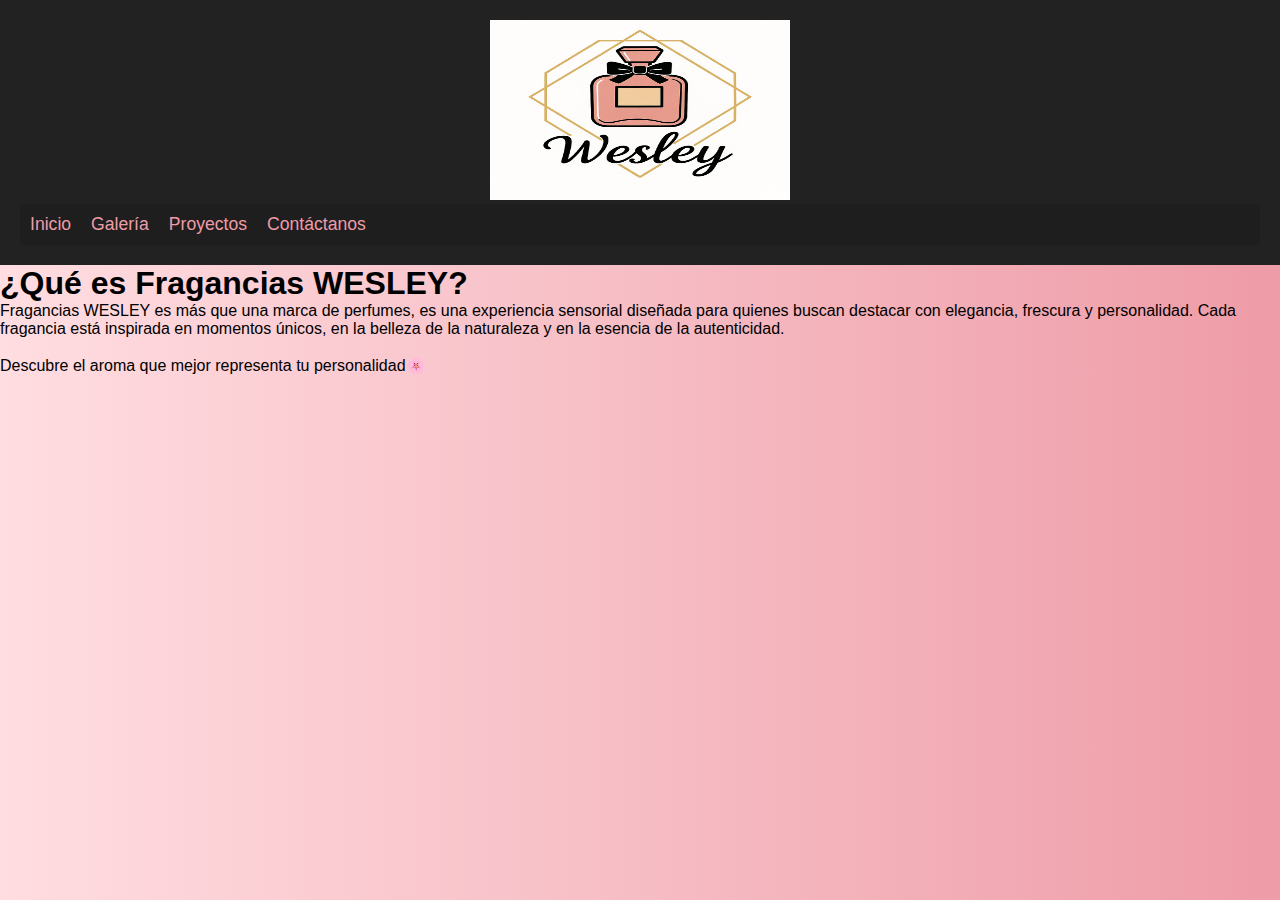
<file: index.html>
<!DOCTYPE html>
<html lang="es">
<head>
  <meta charset="UTF-8">
  <meta http-equiv="X-UA-Compatible" content="IE=edge">
  <meta name="viewport" content="width=device-width, initial-scale=1.0">
  <link rel="stylesheet" href="style.css">
  <title>Fragancias Wesley</title>
</head>
<body>
 <style>
    * {
      box-sizing: border-box;
    }

    body {
      margin: 0;
      font-family: Arial, sans-serif;
      background-color: #fefefe;
    }

    header {
      background-color: #222;
      color: white;
      padding: 20px;
      text-align: center;
    }

    h1 {
      margin: 0;
    }

    .productos {
      display: flex;
      flex-wrap: wrap;
      justify-content: center;
      padding: 20px;
      gap: 20px;
    }

    .producto {
      background-color: #fff;
      border-radius: 10px;
      box-shadow: 0 4px 8px rgba(0,0,0,0.1);
      width: 280px;
      padding: 15px;
      text-align: center;
      transition: transform 0.3s;
    }

    .producto:hover {
      transform: scale(1.03);
    }

    .producto img {
      width: 100%;
      border-radius: 10px;
    }

    .producto h3 {
      margin-top: 10px;
    }

    .boton-comprar {
      display: inline-block;
      margin-top: 10px;
      padding: 10px 20px;
      background-color: #e91e63;
      color: white;
      border: none;
      border-radius: 5px;
      cursor: pointer;
      text-decoration: none;
    }

    footer {
      text-align: center;
      padding: 20px;
      background-color: #222;
      color: white;
      margin-top: 30px;
    }
  </style>
  <header>
    <div class="logo" style="text-align: center;">
      <img src="wesley.jpg.jpg" width="300" height="180" alt="Logo Wesley">
    </div>

    <div class="barras">
      <button onclick="abrir_cerrar_menu()" class="boton_menu" id="x" aria-label="Abrir o cerrar menú">Menú</button>
    </div>

    <nav id="menu" class="desplegable">
      <ul>
        <li><a href="index.html">Inicio</a></li>
        <li><a href="galeria.html">Galería</a></li>
        <li><a href="proyecto.html">Proyectos</a></li>
        <li><a href="contac.html">Contáctanos</a></li>
      </ul>
    </nav>
  </header>

    <h1>¿Qué es Fragancias WESLEY?</h1>
    <p>
      Fragancias WESLEY es más que una marca de perfumes, es una experiencia sensorial diseñada para 
      quienes buscan destacar con elegancia, frescura y personalidad. Cada fragancia está inspirada 
      en momentos únicos, en la belleza de la naturaleza y en la esencia de la autenticidad.
      <br><br>
      Descubre el aroma que mejor representa tu personalidad🌸
    </p>
  </div>
  <script>
    // Función para abrir y cerrar el menú
    function abrir_cerrar_menu() {
      const menu = document.getElementById('menu');
      menu.style.display = menu.style.display === 'block' ? 'none' : 'block';
    }
  </script>
  <script src="main.js"></script>
</body>
</html>
</file>
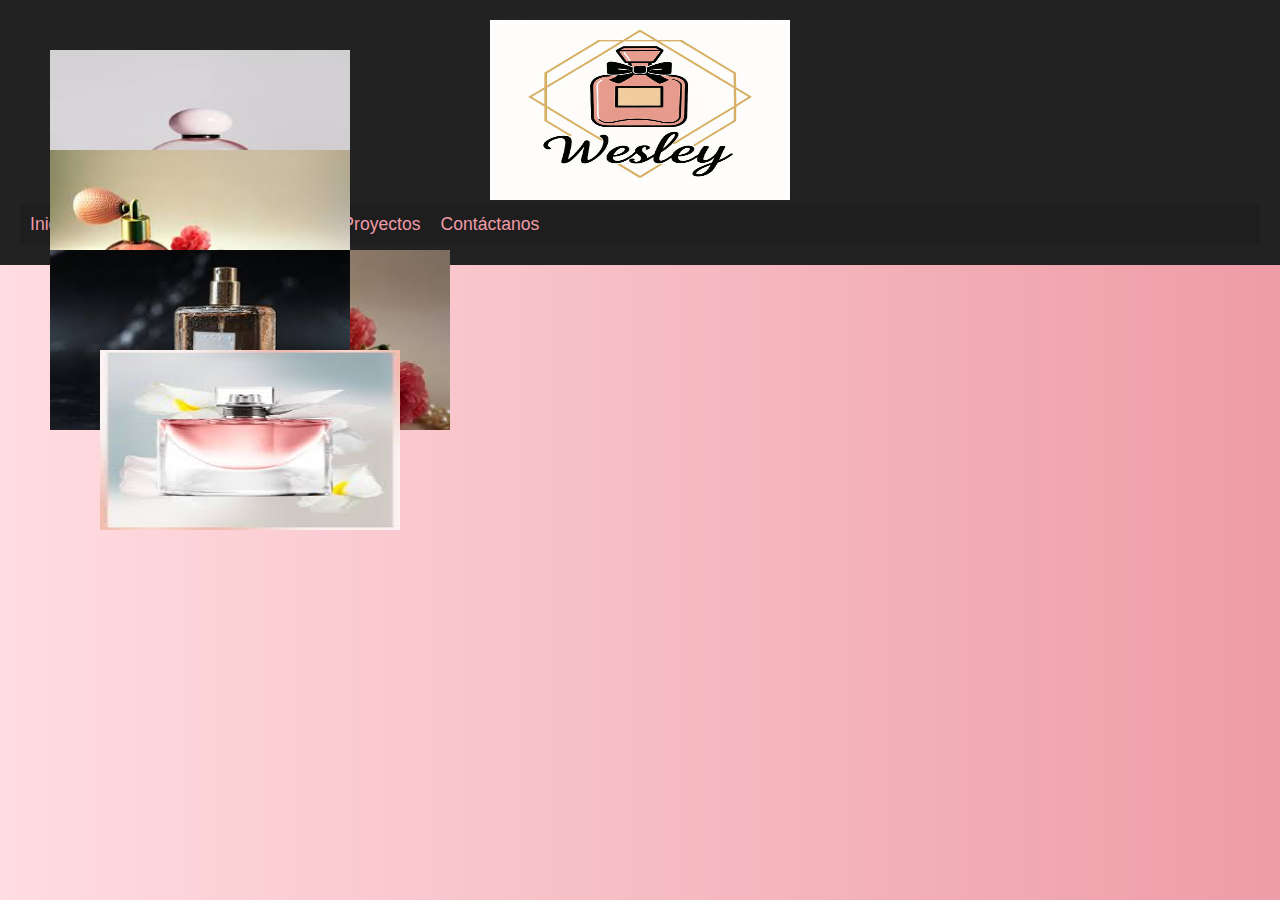
<file: galeria.html>
<!DOCTYPE html>
<html lang="es">
<head>
  <meta charset="UTF-8"
  <meta http-equiv="X-UA-Compatible" content="IE=edge">
  <meta name="viewport" content="width=device-width, initial-scale=1.0">
  <link rel="stylesheet" href="style.css">
  <title>Imágenes que se mueven con el mouse</title>
  <style>
    body {
      margin: 0;
      height: 100vh;
      overflow: hidden;
      background-color: #f2f2f2;
    }

    .imagen {
      position: absolute;
      width: 300px;
      height: 180px;
      transition: all 0.3s ease;
    }
  </style>
</head>
<body>
   <style>
    * {
      box-sizing: border-box;
    }

    body {
      margin: 0;
      font-family: Arial, sans-serif;
      background-color: #fefefe;
    }

    header {
      background-color: #222;
      color: white;
      padding: 20px;
      text-align: center;
    }

    h1 {
      margin: 0;
    }

    .productos {
      display: flex;
      flex-wrap: wrap;
      justify-content: center;
      padding: 20px;
      gap: 20px;
    }

    .producto {
      background-color: #fff;
      border-radius: 10px;
      box-shadow: 0 4px 8px rgba(0,0,0,0.1);
      width: 280px;
      padding: 15px;
      text-align: center;
      transition: transform 0.3s;
    }

    .producto:hover {
      transform: scale(1.03);
    }

    .producto img {
      width: 100%;
      border-radius: 10px;
    }

    .producto h3 {
      margin-top: 10px;
    }

    .boton-comprar {
      display: inline-block;
      margin-top: 10px;
      padding: 10px 20px;
      background-color: #e91e63;
      color: white;
      border: none;
      border-radius: 5px;
      cursor: pointer;
      text-decoration: none;
    }

    footer {
      text-align: center;
      padding: 20px;
      background-color: #222;
      color: white;
      margin-top: 30px;
    }
  </style>
 <header>
    <div class="logo" style="text-align: center;">
      <img src="wesley.jpg.jpg" width="300" height="180" alt="Logo Wesley">
    </div>

    <div class="barras">
      <button onclick="abrir_cerrar_menu()" class="boton_menu" id="x" aria-label="Abrir o cerrar menú">Menú</button>
    </div>

    <nav id="menu" class="desplegable">
      <ul>
        <li><a href="index.html">Inicio</a></li>
        <li><a href="galeria.html">Galería</a></li>
           <li><a href="hombre.html">perfume de hombre</a></li>
        <li><a href="proyecto.html">Proyectos</a></li>
        <li><a href="contac.html">Contáctanos</a></li>
      </ul>
    </nav>
  </header>
  <!-- Asegúrate de que las imágenes tengan la clase "imagen" -->
  <img src="perfume1.jpeg" class="imagen" style="top: 50px; left: 50px;">
  <img src="perfume2.jpeg" class="imagen" style="top: 250px; left: 150px;">
  <img src="perfume3.jpeg" class="imagen" style="top: 150px; left: 50px;">
  <img src="perfume4.jpeg" class="imagen" style="top: 350px; left: 100px;">
  <img src="perfume5.jpeg" class="imagen" style="top: 250px; left: 50px;">
  <img src="perfume6.jpeg" class="imagen" style="top: 350px; left: 100px;">
  <script>
    const images = document.querySelectorAll('.imagen');

    images.forEach(img => {
      img.addEventListener('mouseenter', () => {
        const maxX = window.innerWidth - img.clientWidth;
        const maxY = window.innerHeight - img.clientHeight;
        const newX = Math.random() * maxX;
        const newY = Math.random() * maxY;
        img.style.left = `${newX}px`;
        img.style.top = `${newY}px`;
      });
    });
  </script>

</body>
</html>
</file>
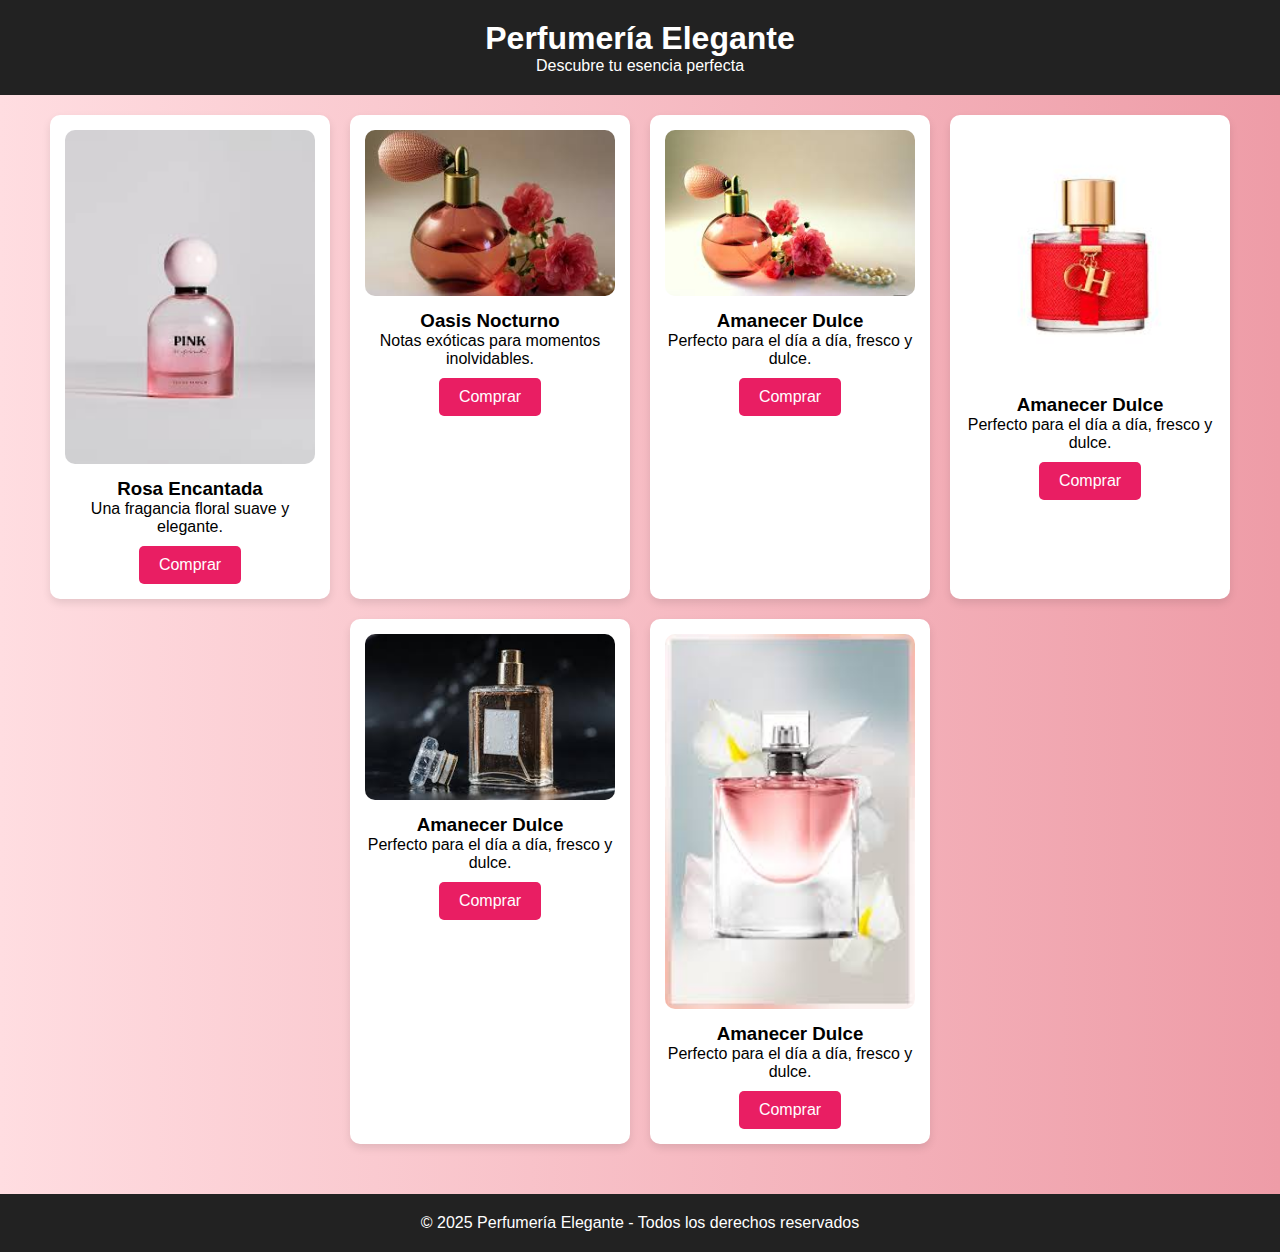
<file: proyecto.html>
<!DOCTYPE html>
<html lang="es">
<head>
  <meta charset="UTF-8">
  <meta http-equiv="X-UA-Compatible" content="IE=edge">
  <meta name="viewport" content="width=device-width, initial-scale=1.0">
  <link rel="stylesheet" href="style.css">
  <title>Perfumería Elegante</title>
  <style>
    * {
      box-sizing: border-box;
    }

    body {
      margin: 0;
      font-family: Arial, sans-serif;
      background-color: #fefefe;
    }

    header {
      background-color: #222;
      color: white;
      padding: 20px;
      text-align: center;
    }

    h1 {
      margin: 0;
    }

    .productos {
      display: flex;
      flex-wrap: wrap;
      justify-content: center;
      padding: 20px;
      gap: 20px;
    }

    .producto {
      background-color: #fff;
      border-radius: 10px;
      box-shadow: 0 4px 8px rgba(0,0,0,0.1);
      width: 280px;
      padding: 15px;
      text-align: center;
      transition: transform 0.3s;
    }

    .producto:hover {
      transform: scale(1.03);
    }

    .producto img {
      width: 100%;
      border-radius: 10px;
    }

    .producto h3 {
      margin-top: 10px;
    }

    .boton-comprar {
      display: inline-block;
      margin-top: 10px;
      padding: 10px 20px;
      background-color: #e91e63;
      color: white;
      border: none;
      border-radius: 5px;
      cursor: pointer;
      text-decoration: none;
    }

    footer {
      text-align: center;
      padding: 20px;
      background-color: #222;
      color: white;
      margin-top: 30px;
    }
  </style>
</head>
<body>

  <header>
    <h1>Perfumería Elegante</h1>
    <p>Descubre tu esencia perfecta</p>
  </header>

  <section class="productos">
    <div class="producto">
      <img src="perfume1.jpeg" alt="Perfume 1">
      <h3>Rosa Encantada</h3>
      <p>Una fragancia floral suave y elegante.</p>
      <a class="boton-comprar" href="#">Comprar</a>
    </div>

    <div class="producto">
      <img src="perfume2.jpeg" alt="Perfume 2">
      <h3>Oasis Nocturno</h3>
      <p>Notas exóticas para momentos inolvidables.</p>
      <a class="boton-comprar" href="#">Comprar</a>
    </div>

    <div class="producto">
      <img src="perfume3.jpeg" alt="Perfume 3">
      <h3>Amanecer Dulce</h3>
      <p>Perfecto para el día a día, fresco y dulce.</p>
      <a class="boton-comprar" href="#">Comprar</a>
    </div>
    <div class="producto">
        <img src="perfume4.jpeg" alt="Perfume 3">
        <h3>Amanecer Dulce</h3>
        <p>Perfecto para el día a día, fresco y dulce.</p>
        <a class="boton-comprar" href="#">Comprar</a>
      </div>
      <div class="producto">
        <img src="perfume5.jpeg" alt="Perfume 3">
        <h3>Amanecer Dulce</h3>
        <p>Perfecto para el día a día, fresco y dulce.</p>
        <a class="boton-comprar" href="#">Comprar</a>
      </div>
      <div class="producto">
        <img src="perfume6.jpeg" alt="Perfume 3">
        <h3>Amanecer Dulce</h3>
        <p>Perfecto para el día a día, fresco y dulce.</p>
        <a class="boton-comprar" href="#">Comprar</a>
      </div>
  </section>

  <footer>
    &copy; 2025 Perfumería Elegante - Todos los derechos reservados
  </footer>

</body>
</html>
</file>
<file: style.css>
* {
    margin: 0;
    padding: 0;
    box-sizing: border-box;
  }
  
  body {
    background: #ee9ca7;  /* fallback for old browsers */
    background: -webkit-linear-gradient(to right, #ffdde1, #ee9ca7);  /* Chrome 10-25, Safari 5.1-6 */
    background: linear-gradient(to right, #ffdde1, #ee9ca7); /* W3C, IE 10+/ Edge, Firefox 16+, Chrome 26+, Opera 12+, Safari 7+ */
    
  }
  
  .barras {
    display: none;
  }
  
  .desplegable {
    background: #1e1e1e;
  }
  
  ul {
    display: flex;
    flex-direction: row;
  }
  
  ul li {
    padding: 10px;
    list-style: none;
  }
  
  ul li a {
    color: #ee9ca7;
    text-decoration: none;
    text-align: center;
    font-size: 1.1rem;
  }
  
  nav ul li:hover {
    background: #ff5722;
  }
  
  @media (max-width: 850px) {
    .barras {
      background-color: #1e1e1e;
      display: block;
    }
  
    .desplegable {
      background: none;
      transform: translate(-100%);
      transition: 0.5s;
      font-size: 1.5rem;
      width: 50%;
    }
  
    ul {
      flex-direction: column;
      height: 100vh;
    }
  
    ul li a {
      font-size: 1.5rem;
      padding: 20px 0 20px 20px;
      display: block;
      text-align: left;
    }
  
    .boton_menu {
      background-image: url('./icono_menu.png');
      background-color: #1e1e1e;
      background-repeat: no-repeat;
      background-size: 30px 30px;
      background-position: center;
      height: 30px;
      width: 30px;
    }
  
    button {
      margin: 10px 10px 10px 20px;
      border: none;
    }
  
    .abrir_menu {
      background: rgba(30, 30, 30, 0.6);
      backdrop-filter: blur(2px);
      transform: translate(0%);
      width: 50%;
      transition: 0.5s;
    }
  
    .colocar_x {
      background-image: url('./icono_x.png');
      background-color: #1e1e1e;
      background-repeat: no-repeat;
      background-size: 30px 30px;
      background-position: center;
      height: 30px;
      width: 30px;
    }
  }
  @media (max-width: 500px) {
    .desplegable {
      width: 100%;
      height: 100vh;
      font-size: 1.6rem;
    }
  }
</file>
